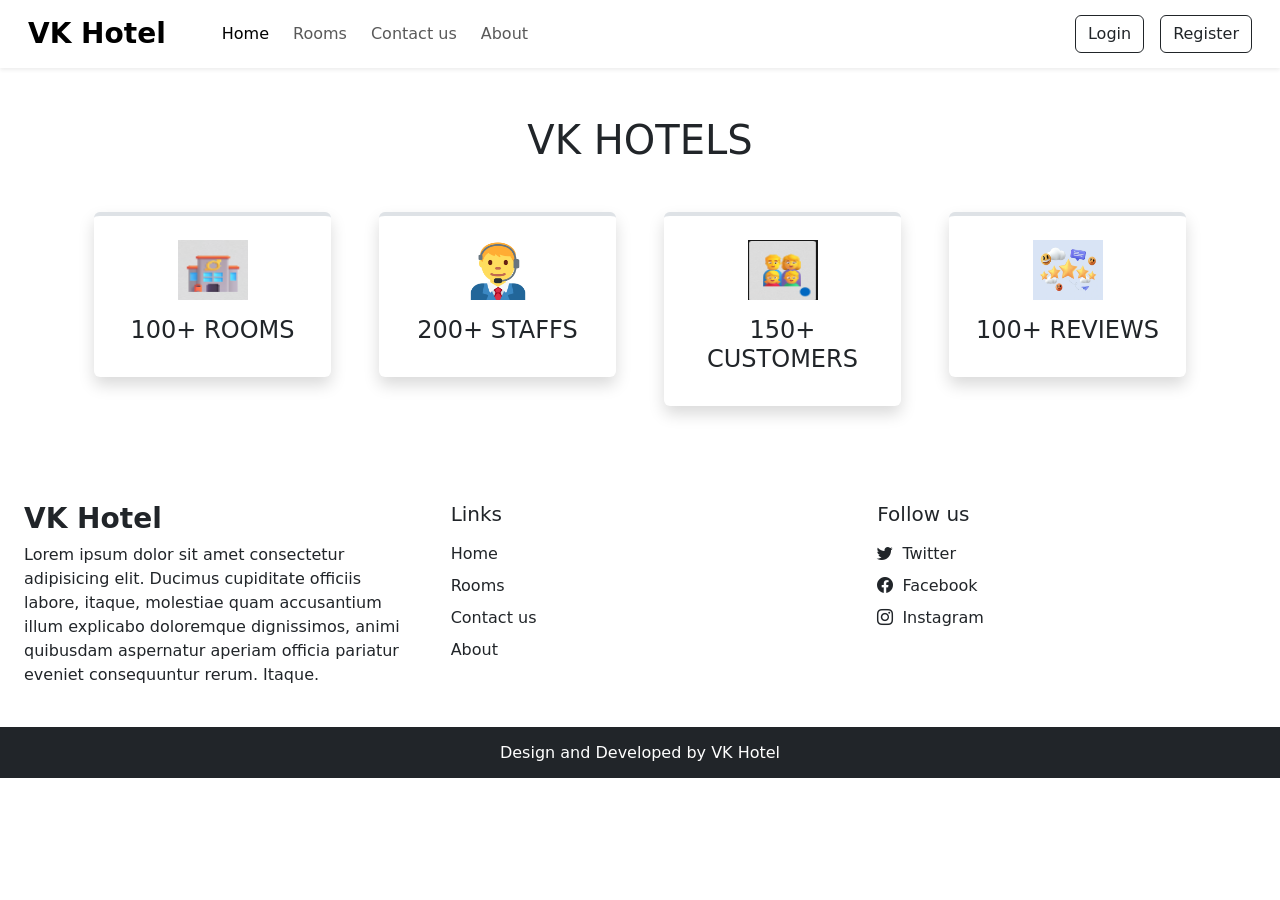
<file: About.html>
<!DOCTYPE html>
<html>
    <head>
        <title>
            VK Hotel
        </title>
        <link href="https://cdn.jsdelivr.net/npm/bootstrap@5.0.2/dist/css/bootstrap.min.css" rel="stylesheet" integrity="sha384-EVSTQN3/azprG1Anm3QDgpJLIm9Nao0Yz1ztcQTwFspd3yD65VohhpuuCOmLASjC" crossorigin="anonymous">
        <link href="https://fonts.googleapis.com/css2?family=Poppins:wght@400;500;600&display=swap" rel="stylesheet">
        <link rel="stylesheet" href="https://cdn.jsdelivr.net/npm/bootstrap-icons@1.11.3/font/bootstrap-icons.min.css">
        <link rel="stylesheet" href="https://cdn.jsdelivr.net/npm/swiper@11/swiper-bundle.min.css"/>
        <link rel="style.css">
      

    </head>
    <body>
        <nav class="navbar navbar-expand-lg navbar-light bg-white px-lg-3 py-lg-2 shadow-sm sticky-top">
            <div class="container-fluid">
              <a class="navbar-brand me-5 fw-bold fs-3 h-font" href="index.html">VK Hotel</a>
              <button class="navbar-toggler shadow-none" type="button" data-bs-toggle="collapse" data-bs-target="#navbarSupportedContent" aria-controls="navbarSupportedContent" aria-expanded="false" aria-label="Toggle navigation">
                <span class="navbar-toggler-icon"></span>
              </button>
              <div class="collapse navbar-collapse" id="navbarSupportedContent">
                <ul class="navbar-nav me-auto mb-2 mb-lg-0">
                  <li class="nav-item">
                    <a class="nav-link active me-2" aria-current="page" href="index.html">Home</a>
                  </li>
                  <li class="nav-item">
                    <a class="nav-link me-2" href="Rooms.html">Rooms</a>
                  </li>
                  <li class="nav-item">
                    <a class="nav-link me-2" href="Contact.html">Contact us</a>
                  </li>
                  <li class="nav-item">
                    <a class="nav-link me-2" href="About.html">About</a>
                  </li>
                  
                </ul>
                <div class="d-flex">
                  <button type="button" class="btn btn-outline-dark shadow-none me-lg-3 me-2" data-bs-toggle="modal" data-bs-target="#loginModal">
                    Login
                  </button>
                  
                  <button type="button" class="btn btn-outline-dark shadow-none" data-bs-toggle="modal" data-bs-target="#registerModal">
                    Register
                  </button>
                </div>
              </div>
            </div>
          </nav>




          <div class="modal fade" id="loginModal" data-bs-backdrop="static" data-bs-keyboard="false" tabindex="-1" aria-labelledby="staticBackdropLabel" aria-hidden="true">
            <div class="modal-dialog">
              <div class="modal-content">
                <form>
                <div class="modal-header">
                  <h5 class="modal-title d-flex align-items-center">
                    <i class="bi bi-person-circle fs-3 me-2"></i>
                    User Login</h5>
                  <button type="reset" class="btn-close shadow-none" data-bs-dismiss="modal" aria-label="Close"></button>
                </div>
                <div class="modal-body">
                    <div class="mb-3">
                        <label class="form-label">Email address</label>
                        <input type="email" class="form-control shadow-none" required>
                      </div>
                      <div class="mb-4">
                        <label class="form-label">Password</label>
                        <input type="password" class="form-control shadow-none" required>
                      </div>
                    <div class="d-flex align-items-center justify-content-between md-2">
                        <button type="submit" class="btn btn-dark shadow-none">LOGIN</button>
                        <a href="javascript: void(0)" class="text-secondary text-decoration-none">Forgot password</a>
                    </div>
                </div>
            </form>
              </div>
            </div>
          </div>

          <div class="modal fade" id="registerModal" data-bs-backdrop="static" data-bs-keyboard="false" tabindex="-1" aria-labelledby="staticBackdropLabel" aria-hidden="true">
            <div class="modal-dialog modal-lg">
              <div class="modal-content">
                <form>
                <div class="modal-header">
                  <h5 class="modal-title d-flex align-items-center">
                    <i class="bi bi-person-lines-fill fs-3 me-2"></i>
                    User Registration</h5>
                  <button type="reset" class="btn-close shadow-none" data-bs-dismiss="modal" aria-label="Close"></button>
                </div>
                <div class="modal-body">
                  <span class="badge rounded-pill bg-light text-dark md-3 text-wrap lh-base">
                    Note:Your details must match with your ID(Aadhaar card, Passport, driving license,etc.)
                    that will be requried during check-in.
                  </span>
                  <div class="container-fluid">
                    <div class="row">
                      <div class="col-md-6 ps-0 md-3">
                        <label class="form-label">Name</label>
                        <input type="text" class="form-control shadow-none" required>
                      </div>
                      <div class="col-md-6 p-0 mb-3">
                        <label class="form-label">Email</label>
                        <input type="email" class="form-control shadow-none" required>
                      </div>
                      <div class="col-md-6 ps-0 md-3">
                        <label class="form-label">Phone Number</label>
                        <input type="number" class="form-control shadow-none" min="6000000000" max="9999999999" required>
                      </div>
                      <div class="col-md-6 p-0 md-3">
                        <label class="form-label">Picture</label>
                        <input type="file" class="form-control shadow-none">
                      </div>
                      <div class="col-md-12 p-0 md-3">
                        <label class="form-label">Address</label>
                        <textarea class="form-control shadow-none" rows="1"></textarea>
                      </div>
                      <div class="col-md-6 ps-0 md-3">
                        <label class="form-label">Pincode</label>
                        <input type="number" class="form-control shadow-none">
                      </div>
                      <div class="col-md-6 p-0 md-3">
                        <label class="form-label">Date of birth</label>
                        <input type="date" class="form-control shadow-none" required>
                      </div>
                      <div class="col-md-6 ps-0 md-3">
                        <label class="form-label">Password</label>
                        <input type="password" class="form-control shadow-none" minlength="6">
                      </div>
                      <div class="col-md-6 p-0 md-3">
                        <label class="form-label">Confirm Password</label>
                        <input type="password" class="form-control shadow-none" minlength="6">
                      </div>
                    </div>
                  </div>
                  <div class="text-center my-1">
                    <button type="submit" class="btn btn-dark shadow-none">REGISTER</button>
                  </div>
                     <!-- <div class="mb-3">
                        <label class="form-label">Email address</label>
                        <input type="email" class="form-control shadow-none">
                      </div>
                      <div class="mb-4">
                        <label class="form-label">Password</label>
                        <input type="password" class="form-control shadow-none">
                      </div>
                    <div class="d-flex align-items-center justify-content-between md-2">
                        <button type="submit" class="btn btn-dark shadow-none">LOGIN</button>
                        <a href="javascript: void(0)" class="text-secondary text-decoration-none">Forgot password</a>
                    </div> -->
                </div>
            </form>
              </div>
            </div>
          </div><br><br>
          <h1 align="center">VK HOTELS</h1>

        <div class="container mt-5">
            <div class="row">
                <div class="col-lg-3 col-md-6 mb-4 px-4">
                    <div class="bg-white rounded shadow p-4 border-top border-4 text-center" width="70px">
                        <img src="Rooms.png" width="70px" height="60px">
                        <h4 class="mt-3">100+ ROOMS</h4>
                    </div>
                </div>
                <div class="col-lg-3 col-md-6 mb-4 px-4">
                    <div class="bg-white rounded shadow p-4 border-top border-4 text-center" width="70px">
                        <img src="Staff.png" width="70px" height="60px">
                        <h4 class="mt-3">200+ STAFFS</h4>
                    </div>
                </div>
                <div class="col-lg-3 col-md-6 mb-4 px-4">
                    <div class="bg-white rounded shadow p-4 border-top border-4 text-center" width="70px">
                        <img src="Customer.png" width="70px" height="60px">
                        <h4 class="mt-3">150+ CUSTOMERS</h4>
                    </div>
                </div>
                <div class="col-lg-3 col-md-6 mb-4 px-4">
                    <div class="bg-white rounded shadow p-4 border-top border-4 text-center" width="70px">
                        <img src="Review.png" width="70px" height="60px">
                        <h4 class="mt-3">100+ REVIEWS</h4>
                    </div>
                </div>
            </div>
        </div>

        <div class="container-fluid bg-white mt-5">
            <div class="row">
              <div class="col-lg-4 p-4">
                <h3 class="h-font fw-bold fs-3 mb-2">VK Hotel</h3>
                <p>
                  Lorem ipsum dolor sit amet consectetur adipisicing elit. Ducimus cupiditate officiis labore, itaque, 
                  molestiae quam accusantium illum explicabo doloremque dignissimos, 
                  animi quibusdam aspernatur aperiam officia pariatur eveniet consequuntur rerum. Itaque.
                </p>
              </div>
              <div class="col-lg-4 p-4">
                <h5 class="mb-3">Links</h5>
                <a href="index.html" class="d-inline-block mb-2 text-dark text-decoration-none">Home</a> <br>
                <a href="Rooms.html" class="d-inline-block mb-2 text-dark text-decoration-none">Rooms</a> <br>
                <a href="Contact.html" class="d-inline-block mb-2 text-dark text-decoration-none">Contact us</a> <br>
                <a href="About.html" class="d-inline-block mb-2 text-dark text-decoration-none">About</a> <br>
              </div>
              <div class="col-lg-4 p-4">
                <h5 class="mb-3">Follow us</h5>
                <a href="#" class="d-inline-block text-dark text-decoration-none mb-2">
                  <i class="bi bi-twitter me-1"></i> Twitter 
                </a><br>
                <a href="#" class="d-inline-block text-dark text-decoration-none mb-2">
                  <i class="bi bi-facebook me-1"></i> Facebook 
                </a><br>
                <a href="#" class="d-inline-block text-dark text-decoration-none">
                  <i class="bi bi-instagram me-1"></i> Instagram 
                </a><br>
              </div>
            </div>
          </div>


          <h6 class="text-center bg-dark text-white p-3 m-0">Design and Developed by VK Hotel</h6>
          <script src="https://cdn.jsdelivr.net/npm/bootstrap@5.0.2/dist/js/bootstrap.bundle.min.js" integrity="sha384-MrcW6ZMFYlzcLA8Nl+NtUVF0sA7MsXsP1UyJoMp4YLEuNSfAP+JcXn/tWtIaxVXM" crossorigin="anonymous"></script>
          <script src="https://cdn.jsdelivr.net/npm/swiper@11/swiper-bundle.min.js"></script>
          <script>
            var swiper = new Swiper(".swiper-container", {
              spaceBetween: 30,
              effect: "fade",
              navigation: {
            nextEl: ".swiper-button-next",
            prevEl: ".swiper-button-prev",
          },
          pagination: {
            el: ".swiper-pagination",
            clickable: true,
          },
            });
            var swiper = new Swiper(".swiper-testimonials", {
          effect: "coverflow",
          grabCursor: true,
          centeredSlides: true,
          loop: true,
          coverflowEffect: {
            rotate: 50,
            stretch: 0,
            depth: 100,
            modifier: 1,
            slideShadows: false,
          },
          pagination: {
            el: ".swiper-pagination",
          },
          breakpoints: {
            320: {
              slidesPerView: 1,
            },
            640: {
              slidesPerView: 1,
            },
            768: {
              slidesPerView: 2,
            },
            1024: {
              slidesPerView: 3,
            }
          }
        });
          </script>
      </body>
  </html>
</file>
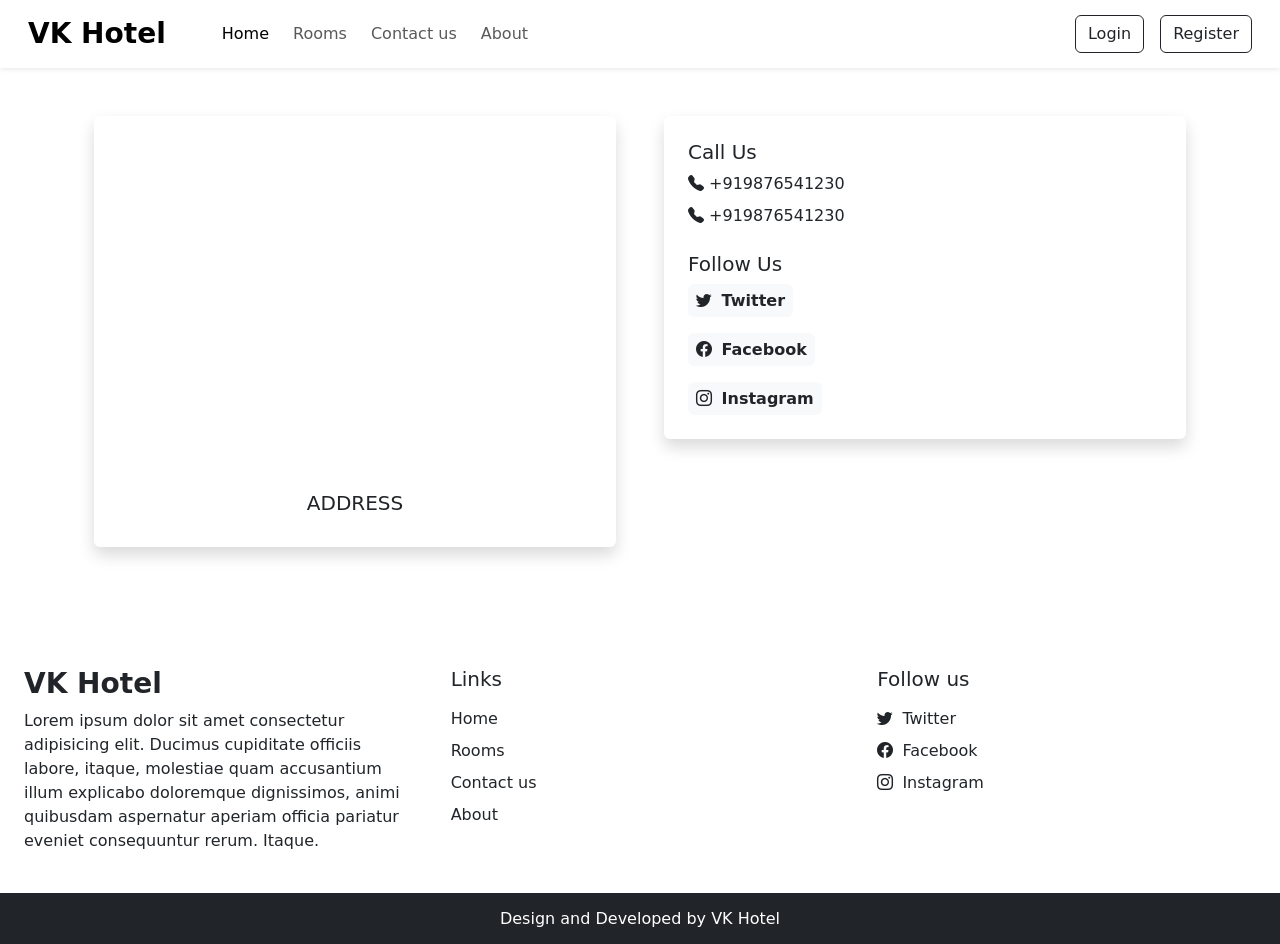
<file: Contact.html>
<!DOCTYPE html>
<html>
    <html>
    <head>
        <title>
            VK Hotel
        </title>
        <link href="https://cdn.jsdelivr.net/npm/bootstrap@5.0.2/dist/css/bootstrap.min.css" rel="stylesheet" integrity="sha384-EVSTQN3/azprG1Anm3QDgpJLIm9Nao0Yz1ztcQTwFspd3yD65VohhpuuCOmLASjC" crossorigin="anonymous">
        <link href="https://fonts.googleapis.com/css2?family=Poppins:wght@400;500;600&display=swap" rel="stylesheet">
        <link rel="stylesheet" href="https://cdn.jsdelivr.net/npm/bootstrap-icons@1.11.3/font/bootstrap-icons.min.css">
        <link rel="stylesheet" href="https://cdn.jsdelivr.net/npm/swiper@11/swiper-bundle.min.css"/>
        <link rel="style.css">
      

    </head>
    <body>
        <nav class="navbar navbar-expand-lg navbar-light bg-white px-lg-3 py-lg-2 shadow-sm sticky-top">
            <div class="container-fluid">
              <a class="navbar-brand me-5 fw-bold fs-3 h-font" href="index.html">VK Hotel</a>
              <button class="navbar-toggler shadow-none" type="button" data-bs-toggle="collapse" data-bs-target="#navbarSupportedContent" aria-controls="navbarSupportedContent" aria-expanded="false" aria-label="Toggle navigation">
                <span class="navbar-toggler-icon"></span>
              </button>
              <div class="collapse navbar-collapse" id="navbarSupportedContent">
                <ul class="navbar-nav me-auto mb-2 mb-lg-0">
                  <li class="nav-item">
                    <a class="nav-link active me-2" aria-current="page" href="index.html">Home</a>
                  </li>
                  <li class="nav-item">
                    <a class="nav-link me-2" href="Rooms.html">Rooms</a>
                  <li class="nav-item">
                    <a class="nav-link me-2" href="Contact.html">Contact us</a>
                  </li>
                  <li class="nav-item">
                    <a class="nav-link me-2" href="About.html">About</a>
                  </li>
                  
                </ul>
                <div class="d-flex">
                  <button type="button" class="btn btn-outline-dark shadow-none me-lg-3 me-2" data-bs-toggle="modal" data-bs-target="#loginModal">
                    Login
                  </button>
                  
                  <button type="button" class="btn btn-outline-dark shadow-none" data-bs-toggle="modal" data-bs-target="#registerModal">
                    Register
                  </button>
                </div>
              </div>
            </div>
          </nav>




          <div class="modal fade" id="loginModal" data-bs-backdrop="static" data-bs-keyboard="false" tabindex="-1" aria-labelledby="staticBackdropLabel" aria-hidden="true">
            <div class="modal-dialog">
              <div class="modal-content">
                <form>
                <div class="modal-header">
                  <h5 class="modal-title d-flex align-items-center">
                    <i class="bi bi-person-circle fs-3 me-2"></i>
                    User Login</h5>
                  <button type="reset" class="btn-close shadow-none" data-bs-dismiss="modal" aria-label="Close"></button>
                </div>
                <div class="modal-body">
                    <div class="mb-3">
                        <label class="form-label">Email address</label>
                        <input type="email" class="form-control shadow-none" required>
                      </div>
                      <div class="mb-4">
                        <label class="form-label">Password</label>
                        <input type="password" class="form-control shadow-none" required>
                      </div>
                    <div class="d-flex align-items-center justify-content-between md-2">
                        <button type="submit" class="btn btn-dark shadow-none">LOGIN</button>
                        <a href="javascript: void(0)" class="text-secondary text-decoration-none">Forgot password</a>
                    </div>
                </div>
            </form>
              </div>
            </div>
          </div>

          <div class="modal fade" id="registerModal" data-bs-backdrop="static" data-bs-keyboard="false" tabindex="-1" aria-labelledby="staticBackdropLabel" aria-hidden="true">
            <div class="modal-dialog modal-lg">
              <div class="modal-content">
                <form>
                <div class="modal-header">
                  <h5 class="modal-title d-flex align-items-center">
                    <i class="bi bi-person-lines-fill fs-3 me-2"></i>
                    User Registration</h5>
                  <button type="reset" class="btn-close shadow-none" data-bs-dismiss="modal" aria-label="Close"></button>
                </div>
                <div class="modal-body">
                  <span class="badge rounded-pill bg-light text-dark md-3 text-wrap lh-base">
                    Note:Your details must match with your ID(Aadhaar card, Passport, driving license,etc.)
                    that will be requried during check-in.
                  </span>
                  <div class="container-fluid">
                    <div class="row">
                      <div class="col-md-6 ps-0 md-3">
                        <label class="form-label">Name</label>
                        <input type="text" class="form-control shadow-none" required>
                      </div>
                      <div class="col-md-6 p-0 mb-3">
                        <label class="form-label">Email</label>
                        <input type="email" class="form-control shadow-none" required>
                      </div>
                      <div class="col-md-6 ps-0 md-3">
                        <label class="form-label">Phone Number</label>
                        <input type="number" class="form-control shadow-none" min="6000000000" max="9999999999" required>
                      </div>
                      <div class="col-md-6 p-0 md-3">
                        <label class="form-label">Picture</label>
                        <input type="file" class="form-control shadow-none">
                      </div>
                      <div class="col-md-12 p-0 md-3">
                        <label class="form-label">Address</label>
                        <textarea class="form-control shadow-none" rows="1"></textarea>
                      </div>
                      <div class="col-md-6 ps-0 md-3">
                        <label class="form-label">Pincode</label>
                        <input type="number" class="form-control shadow-none">
                      </div>
                      <div class="col-md-6 p-0 md-3">
                        <label class="form-label">Date of birth</label>
                        <input type="date" class="form-control shadow-none" required>
                      </div>
                      <div class="col-md-6 ps-0 md-3">
                        <label class="form-label">Password</label>
                        <input type="password" class="form-control shadow-none" minlength="6">
                      </div>
                      <div class="col-md-6 p-0 md-3">
                        <label class="form-label">Confirm Password</label>
                        <input type="password" class="form-control shadow-none" minlength="6">
                      </div>
                    </div>
                  </div>
                  <div class="text-center my-1">
                    <button type="submit" class="btn btn-dark shadow-none">REGISTER</button>
                  </div>
                     <!-- <div class="mb-3">
                        <label class="form-label">Email address</label>
                        <input type="email" class="form-control shadow-none">
                      </div>
                      <div class="mb-4">
                        <label class="form-label">Password</label>
                        <input type="password" class="form-control shadow-none">
                      </div>
                    <div class="d-flex align-items-center justify-content-between md-2">
                        <button type="submit" class="btn btn-dark shadow-none">LOGIN</button>
                        <a href="javascript: void(0)" class="text-secondary text-decoration-none">Forgot password</a>
                    </div> -->
                </div>
            </form>
              </div>
            </div>
          </div><br><br>

          <div class="container">
            <div class="row">
                <div class="col-lg-6 col-md-6 mb-5 px-4">
                    <div class="bg-white rounded shadow p-4">
                        <iframe class="w-100 rounded mb-4" height="320px" src="https://www.google.com/maps/embed?pb=!1m18!1m12!1m3!1d492479.75883917685!2d73.67703006900726!3d15.349486354941725!2m3!1f0!2f0!3f0!3m2!1i1024!2i768!4f13.1!3m3!1m2!1s0x3bbfba106336b741%3A0xeaf887ff62f34092!2sGoa!5e0!3m2!1sen!2sin!4v1745081265627!5m2!1sen!2sin" loading="lazy" referrerpolicy="no-referrer-when-downgrade"></iframe>
                        <h5 align="center">ADDRESS</h5>
                    </div>
                </div>
                <div class="col-lg-6 col-md-6 mb-5 px-4">
                    <div class="bg-white rounded shadow p-4">
                        <h5>Call Us</h5>
                        <a href="tel: +919876541230" class="d-inline-block mb-2 text-decoration-none text-dark">
                            <i class="bi bi-telephone-fill"></i> +919876541230
                        </a>
                        <br>
                        <a href="tel: +919876541230" class="d-inline-block text-decoration-none text-dark">
                            <i class="bi bi-telephone-fill"></i> +919876541230
                        </a>
                        <h5 class="mt-4">Follow Us</h5>
                        <a href="#" class="d-inline-block mb-3">
                        <span class="badge bg-light text-dark fs-6 p-2">
                            <i class="bi bi-twitter me-1"></i> Twitter
                        </span>
                        </a>
                        <br>
                        <a href="#" class="d-inline-block mb-3">
                            <span class="badge bg-light text-dark fs-6 p-2">
                            <i class="bi bi-facebook me-1"></i> Facebook
                            </span>
                        </a>
                        <br>
                        <a href="#" class="d-inline-block">
                            <span class="badge bg-light text-dark fs-6 p-2">
                            <i class="bi bi-instagram me-1"></i> Instagram
                            </span>
                        </a>
                        <br>
                    </div>
                </div>
            </div>
          </div>
          <div class="container-fluid bg-white mt-5">
            <div class="row">
              <div class="col-lg-4 p-4">
                <h3 class="h-font fw-bold fs-3 mb-2">VK Hotel</h3>
                <p>
                  Lorem ipsum dolor sit amet consectetur adipisicing elit. Ducimus cupiditate officiis labore, itaque, 
                  molestiae quam accusantium illum explicabo doloremque dignissimos, 
                  animi quibusdam aspernatur aperiam officia pariatur eveniet consequuntur rerum. Itaque.
                </p>
              </div>
              <div class="col-lg-4 p-4">
                <h5 class="mb-3">Links</h5>
                <a href="index.html" class="d-inline-block mb-2 text-dark text-decoration-none">Home</a> <br>
                <a href="Rooms.html" class="d-inline-block mb-2 text-dark text-decoration-none">Rooms</a> <br>
                <a href="Contact.html" class="d-inline-block mb-2 text-dark text-decoration-none">Contact us</a> <br>
                <a href="About.html" class="d-inline-block mb-2 text-dark text-decoration-none">About</a> <br>
              </div>
              <div class="col-lg-4 p-4">
                <h5 class="mb-3">Follow us</h5>
                <a href="#" class="d-inline-block text-dark text-decoration-none mb-2">
                  <i class="bi bi-twitter me-1"></i> Twitter 
                </a><br>
                <a href="#" class="d-inline-block text-dark text-decoration-none mb-2">
                  <i class="bi bi-facebook me-1"></i> Facebook 
                </a><br>
                <a href="#" class="d-inline-block text-dark text-decoration-none">
                  <i class="bi bi-instagram me-1"></i> Instagram 
                </a><br>
              </div>
            </div>
          </div>


          <h6 class="text-center bg-dark text-white p-3 m-0">Design and Developed by VK Hotel</h6>
</html>
</file>
